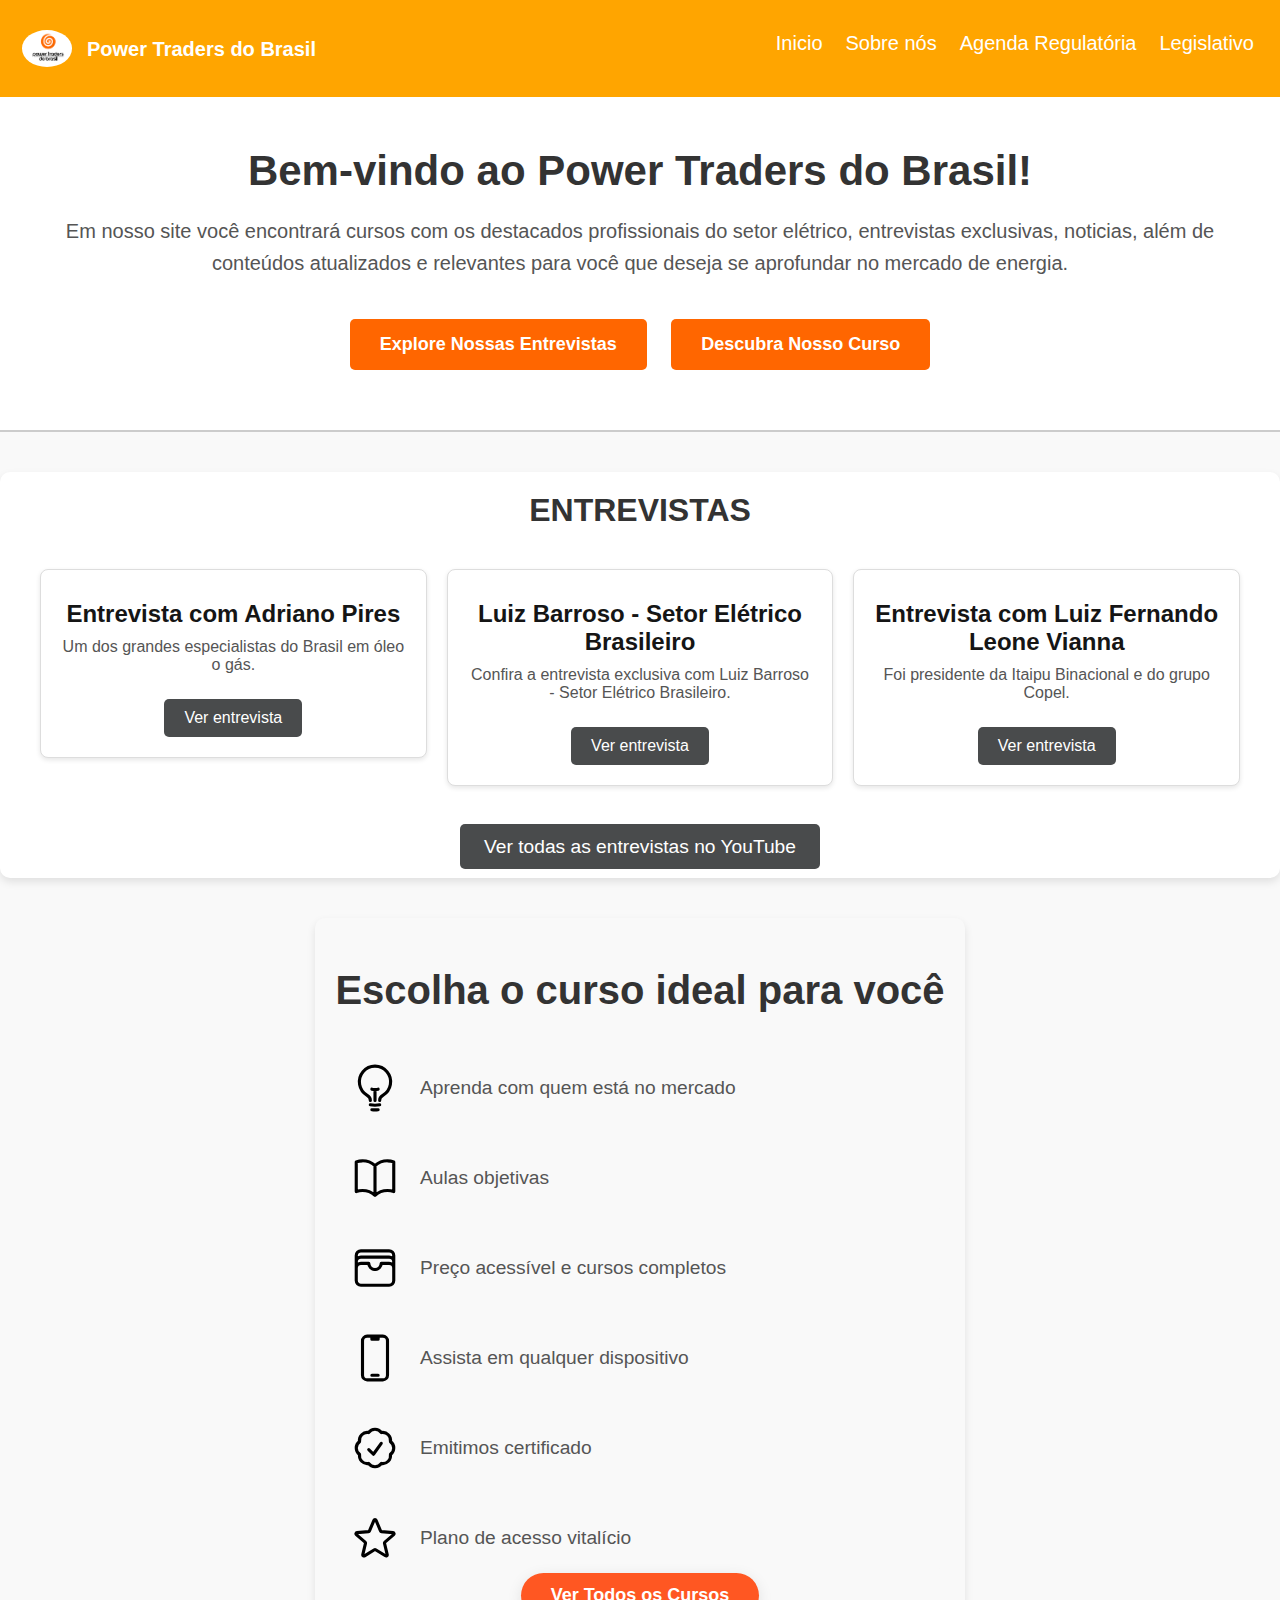
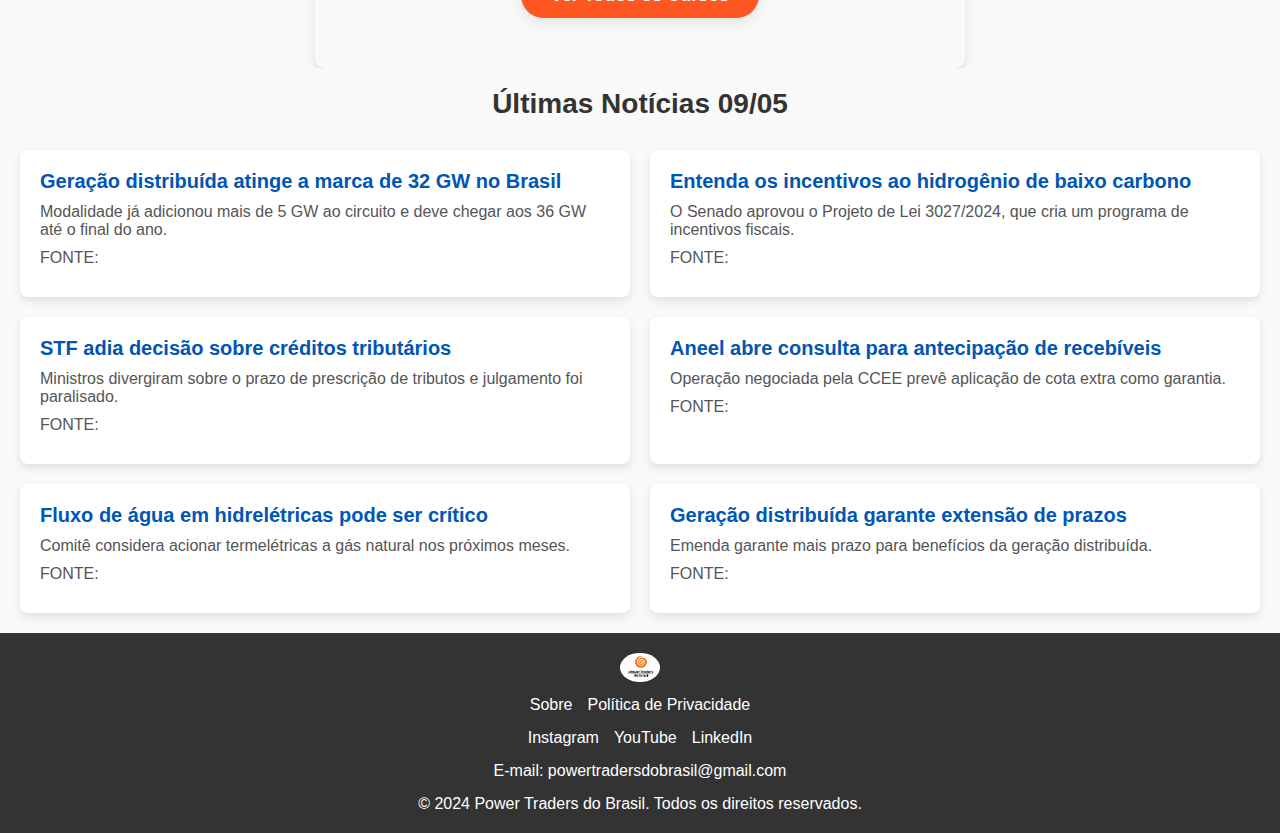
<file: index.html>
<!DOCTYPE html>
<html lang="pt-br">
<head>
    <meta charset="UTF-8">
    <meta name="viewport" content="width=device-width, initial-scale=1.0">
    <meta name="description" content="Power Traders do Brasil - Cursos e notícias sobre o mercado de energia">
    <title>Inicio</title>
    <link rel="stylesheet" href="../style.css">
    <link rel="stylesheet" href="../style-home.css">
    <link rel="stylesheet" href="https://cdn.jsdelivr.net/npm/bootstrap-icons@1.11.3/font/bootstrap-icons.min.css">
</head>
<body>
    
    <div id="header-placeholder"></div>
    <section class="intro-section">
        <div class="intro-content">
            <h1>Bem-vindo ao Power Traders do Brasil!</h1>
            <p>Em nosso site você encontrará cursos com os destacados profissionais do setor elétrico, entrevistas exclusivas, noticias, além de conteúdos atualizados e relevantes para você que deseja se aprofundar no mercado de energia.
            </p>
            <a href="#interviews" class="cta-button intro-button">Explore Nossas Entrevistas</a>
            <a href="#courses" class="cta-button intro-button">Descubra Nosso Curso</a>
        </div>
    </section>

    <section id="interviews" class="entrevistas-section" id="entrevistas">
        <h2>Entrevistas</h2>
        <div class="entrevistas-grid">
            <div class="container-entrevistas">
                <div class="entrevista">
                    <h3>Entrevista com Adriano Pires</h3>
                    <p>Um dos grandes especialistas do Brasil em óleo o gás.</p>
                    <a href="https://www.youtube.com/watch?v=CgwJ79312lQ" class="btn">Ver entrevista</a>
                </div>
            </div>
            <div class="container-entrevistas">
                <div class="entrevista">
                    <h3>Luiz Barroso - Setor Elétrico Brasileiro</h3>
                    <p>Confira a entrevista exclusiva com Luiz Barroso - Setor Elétrico Brasileiro.</p>
                    <a href="https://www.youtube.com/watch?v=deP9kzKInDs&t=6s" class="btn">Ver entrevista</a>
                </div>
            </div>
            <div class="container-entrevistas">
                <div class="entrevista">
                    <h3>Entrevista com Luiz Fernando Leone Vianna</h3>
                    <p>Foi presidente da Itaipu Binacional e do grupo Copel.</p>
                    <a href="https://www.youtube.com/watch?v=JCKY7aHXrZc" class="btn">Ver entrevista</a>
                </div>
            </div>
            
        </div>
        <div class="more-interviews">
            <a href="https://www.youtube.com/@powertradersdobrasil/videos" target="_blank" class="btn-view-more">Ver todas as entrevistas no YouTube</a>
        </div>
        
    </section>
    
    <div id="courses"  class="courses-section">
        <h2>Escolha o curso ideal para você</h2>
        <div class="courses-container">
          <div class="course-item">
            <svg xmlns="http://www.w3.org/2000/svg" fill="none" viewBox="0 0 24 24" stroke-width="1.5" stroke="currentColor" class="size-6">
                <path stroke-linecap="round" stroke-linejoin="round" d="M12 18v-5.25m0 0a6.01 6.01 0 0 0 1.5-.189m-1.5.189a6.01 6.01 0 0 1-1.5-.189m3.75 7.478a12.06 12.06 0 0 1-4.5 0m3.75 2.383a14.406 14.406 0 0 1-3 0M14.25 18v-.192c0-.983.658-1.823 1.508-2.316a7.5 7.5 0 1 0-7.517 0c.85.493 1.509 1.333 1.509 2.316V18" />
            </svg>
               
            <p>Aprenda com quem está no mercado</p>
          </div>
          <div class="course-item">
            <svg xmlns="http://www.w3.org/2000/svg" fill="none" viewBox="0 0 24 24" stroke-width="1.5" stroke="currentColor" class="size-6">
                <path stroke-linecap="round" stroke-linejoin="round" d="M12 6.042A8.967 8.967 0 0 0 6 3.75c-1.052 0-2.062.18-3 .512v14.25A8.987 8.987 0 0 1 6 18c2.305 0 4.408.867 6 2.292m0-14.25a8.966 8.966 0 0 1 6-2.292c1.052 0 2.062.18 3 .512v14.25A8.987 8.987 0 0 0 18 18a8.967 8.967 0 0 0-6 2.292m0-14.25v14.25" />
            </svg>
              
            <p>Aulas objetivas</p>
          </div>
          <div class="course-item">
            <svg xmlns="http://www.w3.org/2000/svg" fill="none" viewBox="0 0 24 24" stroke-width="1.5" stroke="currentColor" class="size-6">
                <path stroke-linecap="round" stroke-linejoin="round" d="M21 12a2.25 2.25 0 0 0-2.25-2.25H15a3 3 0 1 1-6 0H5.25A2.25 2.25 0 0 0 3 12m18 0v6a2.25 2.25 0 0 1-2.25 2.25H5.25A2.25 2.25 0 0 1 3 18v-6m18 0V9M3 12V9m18 0a2.25 2.25 0 0 0-2.25-2.25H5.25A2.25 2.25 0 0 0 3 9m18 0V6a2.25 2.25 0 0 0-2.25-2.25H5.25A2.25 2.25 0 0 0 3 6v3" />
            </svg>
              
            <p>Preço acessível e cursos completos</p>
          </div>
          <div class="course-item">
            <svg xmlns="http://www.w3.org/2000/svg" fill="none" viewBox="0 0 24 24" stroke-width="1.5" stroke="currentColor" class="size-6">
                <path stroke-linecap="round" stroke-linejoin="round" d="M10.5 1.5H8.25A2.25 2.25 0 0 0 6 3.75v16.5a2.25 2.25 0 0 0 2.25 2.25h7.5A2.25 2.25 0 0 0 18 20.25V3.75a2.25 2.25 0 0 0-2.25-2.25H13.5m-3 0V3h3V1.5m-3 0h3m-3 18.75h3" />
            </svg>
              
            <p>Assista em qualquer dispositivo</p>
          </div>
          <div class="course-item">
            <svg xmlns="http://www.w3.org/2000/svg" fill="none" viewBox="0 0 24 24" stroke-width="1.5" stroke="currentColor" class="size-6">
                <path stroke-linecap="round" stroke-linejoin="round" d="M9 12.75 11.25 15 15 9.75M21 12c0 1.268-.63 2.39-1.593 3.068a3.745 3.745 0 0 1-1.043 3.296 3.745 3.745 0 0 1-3.296 1.043A3.745 3.745 0 0 1 12 21c-1.268 0-2.39-.63-3.068-1.593a3.746 3.746 0 0 1-3.296-1.043 3.745 3.745 0 0 1-1.043-3.296A3.745 3.745 0 0 1 3 12c0-1.268.63-2.39 1.593-3.068a3.745 3.745 0 0 1 1.043-3.296 3.746 3.746 0 0 1 3.296-1.043A3.746 3.746 0 0 1 12 3c1.268 0 2.39.63 3.068 1.593a3.746 3.746 0 0 1 3.296 1.043 3.746 3.746 0 0 1 1.043 3.296A3.745 3.745 0 0 1 21 12Z" />
            </svg>
              
            <p>Emitimos certificado</p>
          </div>
          <div class="course-item">
            <svg xmlns="http://www.w3.org/2000/svg" fill="none" viewBox="0 0 24 24" stroke-width="1.5" stroke="currentColor" class="size-6">
                <path stroke-linecap="round" stroke-linejoin="round" d="M11.48 3.499a.562.562 0 0 1 1.04 0l2.125 5.111a.563.563 0 0 0 .475.345l5.518.442c.499.04.701.663.321.988l-4.204 3.602a.563.563 0 0 0-.182.557l1.285 5.385a.562.562 0 0 1-.84.61l-4.725-2.885a.562.562 0 0 0-.586 0L6.982 20.54a.562.562 0 0 1-.84-.61l1.285-5.386a.562.562 0 0 0-.182-.557l-4.204-3.602a.562.562 0 0 1 .321-.988l5.518-.442a.563.563 0 0 0 .475-.345L11.48 3.5Z" />
            </svg>
              
            <p>Plano de acesso vitalício</p>
          </div>
        </div>
        <div class="courses-button-container">
            <a href="./curso.html" class="courses-button">Ver Todos os Cursos</a>
        </div>
      </div>
      
    
    
    <section class="container-noticias">
        <div class="news-section">
            <h2>Últimas Notícias 09/05</h2>
            <div class="news-grid">
                <div class="news-item">
                    <h3><a href="https://eixos.com.br/newsletters/comece-seu-dia/geracao-distribuida-consegue-extensao-de-prazos-para-descontos/">Geração distribuída atinge a marca de 32 GW no Brasil</a></h3>
                    <p>Modalidade já adicionou mais de 5 GW ao circuito e deve chegar aos 36 GW até o final do ano.</p>
                    <p>FONTE: </p>
                </div>
                <div class="news-item">
                    <h3><a href="https://eixos.com.br/hidrogenio/entenda-os-incentivos-ao-hidrogenio-de-baixo-carbono-aprovados-pelo-senado/">Entenda os incentivos ao hidrogênio de baixo carbono</a></h3>
                    <p>O Senado aprovou o Projeto de Lei 3027/2024, que cria um programa de incentivos fiscais.</p>
                    <p>FONTE: </p>
                </div>
                <div class="news-item">
                    <h3><a href="https://eixos.com.br/energia-eletrica/stf-adia-decisao-sobre-creditos-tributarios-de-consumidores-de-energia-eletrica/">STF adia decisão sobre créditos tributários</a></h3>
                    <p>Ministros divergiram sobre o prazo de prescrição de tributos e julgamento foi paralisado.</p>
                    <p>FONTE: </p>
                </div>
                <div class="news-item">
                    <h3><a href="https://www.canalenergia.com.br/noticias/53288797/aneel-abre-consulta-para-regulamentar-antecipacao-de-recebiveis-da-eletrobras">Aneel abre consulta para antecipação de recebíveis</a></h3>
                    <p>Operação negociada pela CCEE prevê aplicação de cota extra como garantia.</p>
                    <p>FONTE: </p>
                </div>
                <div class="news-item">
                    <h3><a href="https://www.poder360.com.br/poder-energia/fluxo-de-agua-em-hidreletricas-pode-ter-2o-pior-setembro-em-94-anos/">Fluxo de água em hidrelétricas pode ser crítico</a></h3>
                    <p>Comitê considera acionar termelétricas a gás natural nos próximos meses.</p>
                    <p>FONTE: </p>
                </div>
                <div class="news-item">
                    <h3><a href="https://www.poder360.com.br/poder-energia/fluxo-de-agua-em-hidreletricas-pode-ter-2o-pior-setembro-em-94-anos/">Geração distribuída garante extensão de prazos</a></h3>
                    <p>Emenda garante mais prazo para benefícios da geração distribuída.</p>
                    <p >FONTE: </p>
                </div>
            </div>
        </div>
        
        
    </section>
    <div id="footer-placeholder"></div>
    <script src="../script.js"></script>
</body>
</html>
</file>
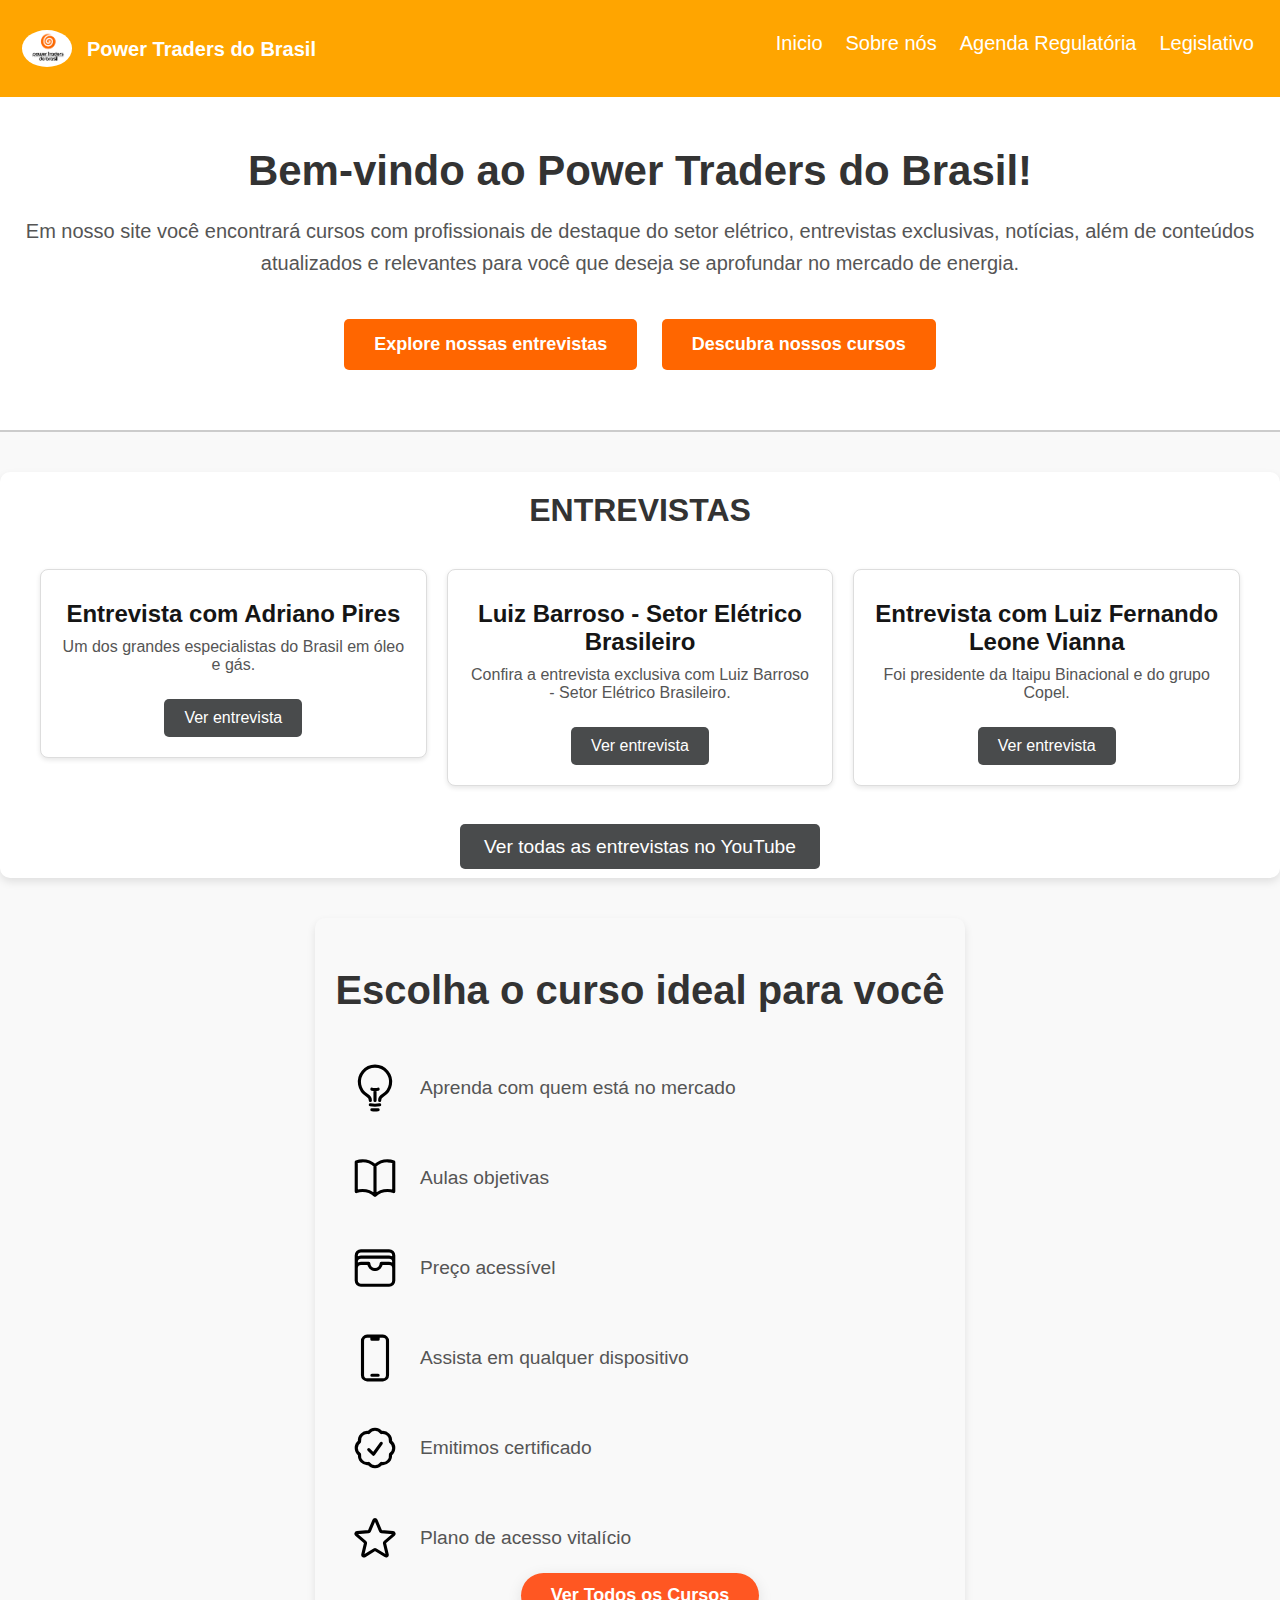
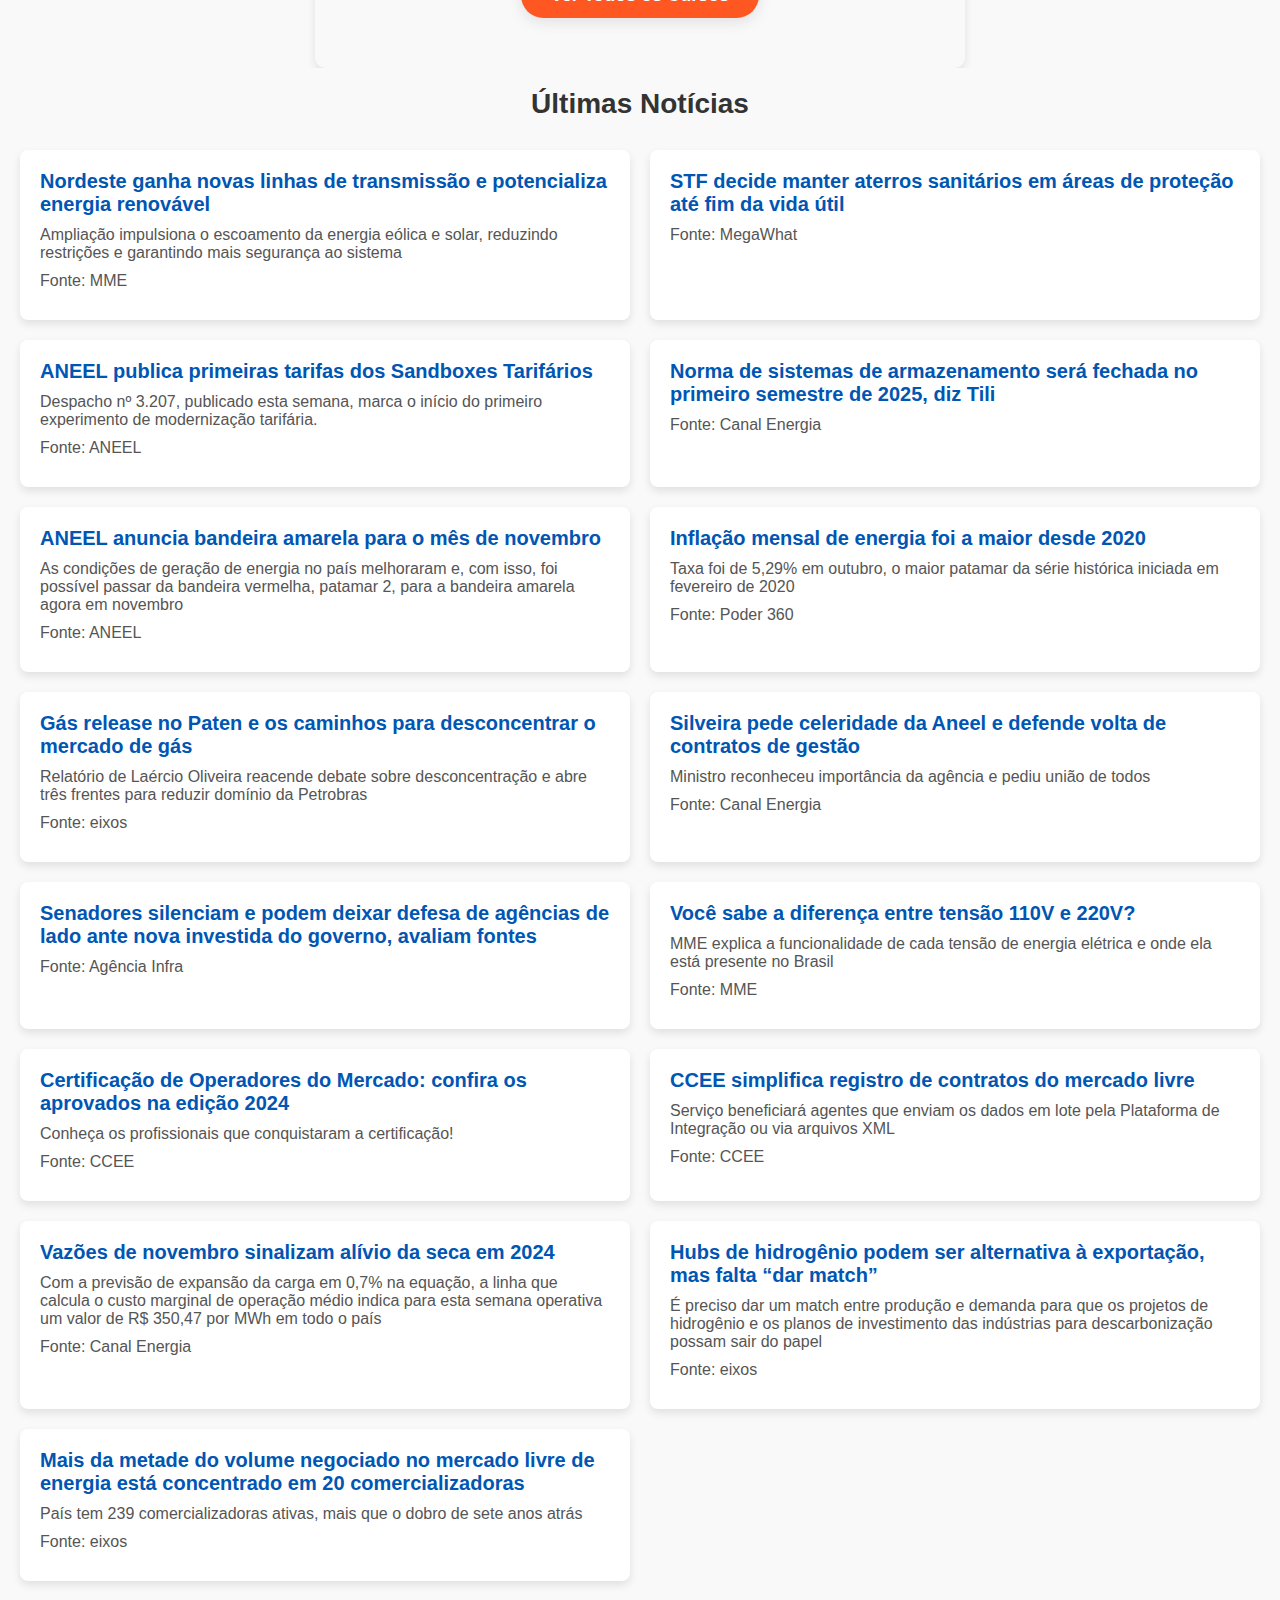
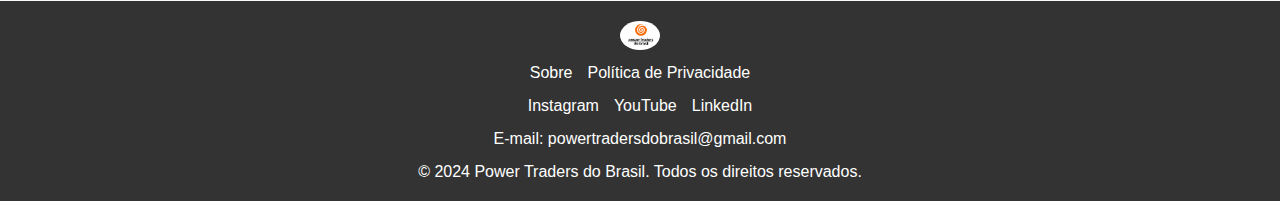
<file: pages/index.html>
<!DOCTYPE html>
<html lang="pt-br">
<head>
    <meta charset="UTF-8">
    <meta name="viewport" content="width=device-width, initial-scale=1.0">
    <meta name="description" content="Power Traders do Brasil - Cursos e notícias sobre o mercado de energia">
    <meta name="keywords" content="notícias, trading, entrevistas, cursos, Brasil">
    <meta name="author" content="André Mansur Rocco">
    <title>Pagina Inicial</title>
    <link rel="stylesheet" href="../style.css">
    <link rel="stylesheet" href="../style-home.css">
    <link rel="stylesheet" href="https://cdn.jsdelivr.net/npm/bootstrap-icons@1.11.3/font/bootstrap-icons.min.css">
</head>
<body>
    
    <div id="header-placeholder"></div>
    <section class="intro-section">
        <div class="intro-content">
            <h1>Bem-vindo ao Power Traders do Brasil!</h1>
            <p>Em nosso site você encontrará cursos com profissionais de destaque do setor elétrico, entrevistas exclusivas, notícias, além de conteúdos atualizados e relevantes para você que deseja se aprofundar no mercado de energia.
            </p>
            <a href="#interviews" class="cta-button intro-button">Explore nossas entrevistas</a>
            <a href="#courses" class="cta-button intro-button">Descubra nossos cursos</a>
        </div>
    </section>

    <section id="interviews" class="entrevistas-section" id="entrevistas">
        <h2>Entrevistas</h2>
        <div class="entrevistas-grid">
            <div class="container-entrevistas">
                <div class="entrevista">
                    <h3>Entrevista com Adriano Pires</h3>
                    <p>Um dos grandes especialistas do Brasil em óleo e gás.</p>
                    <a href="https://www.youtube.com/watch?v=CgwJ79312lQ" class="btn">Ver entrevista</a>
                </div>
            </div>
            <div class="container-entrevistas">
                <div class="entrevista">
                    <h3>Luiz Barroso - Setor Elétrico Brasileiro</h3>
                    <p>Confira a entrevista exclusiva com Luiz Barroso - Setor Elétrico Brasileiro.</p>
                    <a href="https://www.youtube.com/watch?v=deP9kzKInDs&t=6s" class="btn">Ver entrevista</a>
                </div>
            </div>
            <div class="container-entrevistas">
                <div class="entrevista">
                    <h3>Entrevista com Luiz Fernando Leone Vianna</h3>
                    <p>Foi presidente da Itaipu Binacional e do grupo Copel.</p>
                    <a href="https://www.youtube.com/watch?v=JCKY7aHXrZc" class="btn">Ver entrevista</a>
                </div>
            </div>
            
        </div>
        <div class="more-interviews">
            <a href="https://www.youtube.com/@powertradersdobrasil/videos" target="_blank" class="btn-view-more">Ver todas as entrevistas no YouTube</a>
        </div>
        
    </section>
    
    <div id="courses"  class="courses-section">
        <h2>Escolha o curso ideal para você</h2>
        <div class="courses-container">
          <div class="course-item">
            <svg xmlns="http://www.w3.org/2000/svg" fill="none" viewBox="0 0 24 24" stroke-width="1.5" stroke="currentColor" class="size-6">
                <path stroke-linecap="round" stroke-linejoin="round" d="M12 18v-5.25m0 0a6.01 6.01 0 0 0 1.5-.189m-1.5.189a6.01 6.01 0 0 1-1.5-.189m3.75 7.478a12.06 12.06 0 0 1-4.5 0m3.75 2.383a14.406 14.406 0 0 1-3 0M14.25 18v-.192c0-.983.658-1.823 1.508-2.316a7.5 7.5 0 1 0-7.517 0c.85.493 1.509 1.333 1.509 2.316V18" />
            </svg>
               
            <p>Aprenda com quem está no mercado</p>
          </div>
          <div class="course-item">
            <svg xmlns="http://www.w3.org/2000/svg" fill="none" viewBox="0 0 24 24" stroke-width="1.5" stroke="currentColor" class="size-6">
                <path stroke-linecap="round" stroke-linejoin="round" d="M12 6.042A8.967 8.967 0 0 0 6 3.75c-1.052 0-2.062.18-3 .512v14.25A8.987 8.987 0 0 1 6 18c2.305 0 4.408.867 6 2.292m0-14.25a8.966 8.966 0 0 1 6-2.292c1.052 0 2.062.18 3 .512v14.25A8.987 8.987 0 0 0 18 18a8.967 8.967 0 0 0-6 2.292m0-14.25v14.25" />
            </svg>
              
            <p>Aulas objetivas</p>
          </div>
          <div class="course-item">
            <svg xmlns="http://www.w3.org/2000/svg" fill="none" viewBox="0 0 24 24" stroke-width="1.5" stroke="currentColor" class="size-6">
                <path stroke-linecap="round" stroke-linejoin="round" d="M21 12a2.25 2.25 0 0 0-2.25-2.25H15a3 3 0 1 1-6 0H5.25A2.25 2.25 0 0 0 3 12m18 0v6a2.25 2.25 0 0 1-2.25 2.25H5.25A2.25 2.25 0 0 1 3 18v-6m18 0V9M3 12V9m18 0a2.25 2.25 0 0 0-2.25-2.25H5.25A2.25 2.25 0 0 0 3 9m18 0V6a2.25 2.25 0 0 0-2.25-2.25H5.25A2.25 2.25 0 0 0 3 6v3" />
            </svg>
              
            <p>Preço acessível</p>
          </div>
          <div class="course-item">
            <svg xmlns="http://www.w3.org/2000/svg" fill="none" viewBox="0 0 24 24" stroke-width="1.5" stroke="currentColor" class="size-6">
                <path stroke-linecap="round" stroke-linejoin="round" d="M10.5 1.5H8.25A2.25 2.25 0 0 0 6 3.75v16.5a2.25 2.25 0 0 0 2.25 2.25h7.5A2.25 2.25 0 0 0 18 20.25V3.75a2.25 2.25 0 0 0-2.25-2.25H13.5m-3 0V3h3V1.5m-3 0h3m-3 18.75h3" />
            </svg>
              
            <p>Assista em qualquer dispositivo</p>
          </div>
          <div class="course-item">
            <svg xmlns="http://www.w3.org/2000/svg" fill="none" viewBox="0 0 24 24" stroke-width="1.5" stroke="currentColor" class="size-6">
                <path stroke-linecap="round" stroke-linejoin="round" d="M9 12.75 11.25 15 15 9.75M21 12c0 1.268-.63 2.39-1.593 3.068a3.745 3.745 0 0 1-1.043 3.296 3.745 3.745 0 0 1-3.296 1.043A3.745 3.745 0 0 1 12 21c-1.268 0-2.39-.63-3.068-1.593a3.746 3.746 0 0 1-3.296-1.043 3.745 3.745 0 0 1-1.043-3.296A3.745 3.745 0 0 1 3 12c0-1.268.63-2.39 1.593-3.068a3.745 3.745 0 0 1 1.043-3.296 3.746 3.746 0 0 1 3.296-1.043A3.746 3.746 0 0 1 12 3c1.268 0 2.39.63 3.068 1.593a3.746 3.746 0 0 1 3.296 1.043 3.746 3.746 0 0 1 1.043 3.296A3.745 3.745 0 0 1 21 12Z" />
            </svg>
              
            <p>Emitimos certificado</p>
          </div>
          <div class="course-item">
            <svg xmlns="http://www.w3.org/2000/svg" fill="none" viewBox="0 0 24 24" stroke-width="1.5" stroke="currentColor" class="size-6">
                <path stroke-linecap="round" stroke-linejoin="round" d="M11.48 3.499a.562.562 0 0 1 1.04 0l2.125 5.111a.563.563 0 0 0 .475.345l5.518.442c.499.04.701.663.321.988l-4.204 3.602a.563.563 0 0 0-.182.557l1.285 5.385a.562.562 0 0 1-.84.61l-4.725-2.885a.562.562 0 0 0-.586 0L6.982 20.54a.562.562 0 0 1-.84-.61l1.285-5.386a.562.562 0 0 0-.182-.557l-4.204-3.602a.562.562 0 0 1 .321-.988l5.518-.442a.563.563 0 0 0 .475-.345L11.48 3.5Z" />
            </svg>
              
            <p>Plano de acesso vitalício</p>
          </div>
        </div>
        <div class="courses-button-container">
            <a href="../pages/curso.html" class="courses-button">Ver Todos os Cursos</a>
        </div>
      </div>
      
    
    
    <section class="container-noticias">
        <div class="news-section">
            <h2>Últimas Notícias </h2>
            <div class="news-grid">
                <div class="news-item">
                    <h3><a href="https://www.gov.br/mme/pt-br/assuntos/noticias/nordeste-ganha-novas-linhas-de-transmissao-e-potencializa-energia-renovavel">Nordeste ganha novas linhas de transmissão e potencializa energia renovável</a></h3>
                    <p>Ampliação impulsiona o escoamento da energia eólica e solar, reduzindo restrições e garantindo mais segurança ao sistema </p>
                    <p>Fonte: MME </p>
                </div>
                <div class="news-item">
                    <h3><a href="https://megawhat.energy/regulacao/stf-decide-manter-aterros-sanitarios-em-areas-de-protecao-ate-fim-da-vida-util/">STF decide manter aterros sanitários em áreas de proteção até fim da vida útil  </a></h3>
                    <p> </p>
                    <p>Fonte: MegaWhat </p>
                </div>
                <div class="news-item">
                    <h3><a href="https://www.gov.br/aneel/pt-br/assuntos/noticias/2024/aneel-publica-primeiras-tarifas-dos-sandboxes-tarifarios">ANEEL publica primeiras tarifas dos Sandboxes Tarifários </a></h3>
                    <p>Despacho nº 3.207, publicado esta semana, marca o início do primeiro experimento de modernização tarifária. </p>
                    <p>Fonte: ANEEL </p>
                </div>
                <div class="news-item">
                    <h3><a href="https://megawhat.energy/economia-e-politica/empresas/custo-com-geracao-termica-cresce-75-em-setembro-diz-ons/"> Norma de sistemas de armazenamento será fechada no primeiro semestre de 2025, diz Tili  </a></h3>
                    <p> </p>
                    <p>Fonte: Canal Energia  </p>
                </div>
                <div class="news-item">
                    <h3><a href="https://www.gov.br/aneel/pt-br/assuntos/noticias/2024/aneel-anuncia-bandeira-amarela-para-o-mes-de-novembro">ANEEL anuncia bandeira amarela para o mês de novembro  </a></h3>
                    <p>As condições de geração de energia no país melhoraram e, com isso, foi possível passar da bandeira vermelha, patamar 2, para a bandeira amarela agora em novembro </p>
                    <p>Fonte: ANEEL </p>
                </div>
                <div class="news-item">
                    <h3><a href="https://www.poder360.com.br/poder-energia/inflacao-mensal-de-energia-foi-a-maior-desde-2020/">Inflação mensal de energia foi a maior desde 2020 </a></h3>
                    <p> Taxa foi de 5,29% em outubro, o maior patamar da série histórica iniciada em fevereiro de 2020 </p>
                    <p >Fonte: Poder 360  </p>
                </div>
                <div class="news-item">
                    <h3><a href="https://eixos.com.br/newsletters/newsletter-gas-week/gas-release-no-paten-e-os-caminhos-para-desconcentrar-o-mercado-de-gas/">Gás release no Paten e os caminhos para desconcentrar o mercado de gás   </a></h3>
                    <p>Relatório de Laércio Oliveira reacende debate sobre desconcentração e abre três frentes para reduzir domínio da Petrobras </p>
                    <p >Fonte: eixos  </p>
                </div>
                <div class="news-item">
                    <h3><a href="https://www.canalenergia.com.br/noticias/53294008/silveira-pede-celeridade-da-aneel-e-defende-volta-de-contratos-de-gestao"> Silveira pede celeridade da Aneel e defende volta de contratos de gestão </a></h3>
                    <p>Ministro reconheceu importância da agência e pediu união de todos </p>
                    <p >Fonte: Canal Energia </p>
                </div>

                <div class="news-item">
                    <h3><a href="https://agenciainfra.com/blog/senadores-silenciam-e-podem-deixar-defesa-de-agencias-de-lado-ante-nova-investida-do-governo-avaliam-fontes/">Senadores silenciam e podem deixar defesa de agências de lado ante nova investida do governo, avaliam fontes </a></h3>
                    <p> </p>
                    <p >Fonte: Agência Infra  </p>
                </div>
                <div class="news-item">
                    <h3><a href="https://www.gov.br/mme/pt-br/assuntos/noticias/voce-sabe-a-diferenca-entre-tensao-110v-e-220v">Você sabe a diferença entre tensão 110V e 220V?  </a></h3>
                    <p>MME explica a funcionalidade de cada tensão de energia elétrica e onde ela está presente no Brasil </p>
                    <p >Fonte: MME </p>
                </div>
                <div class="news-item">
                    <h3><a href="Congresso avança em acordo para destravar marco do mercado de carbono "> Certificação de Operadores do Mercado: confira os aprovados na edição 2024 </a></h3>
                    <p>Conheça os profissionais que conquistaram a certificação!  </p>
                    <p >Fonte: CCEE  </p>
                </div>
                <div class="news-item">
                    <h3><a href="https://www.ccee.org.br/web/guest/-/ccee-simplifica-registro-de-contratos-do-mercado-livre"> CCEE simplifica registro de contratos do mercado livre </a></h3>
                    <p>Serviço beneficiará agentes que enviam os dados em lote pela Plataforma de Integração ou via arquivos XML  </p>
                    <p >Fonte: CCEE </p>
                </div>
                <div class="news-item">
                    <h3><a href="https://www.canalenergia.com.br/noticias/53294032/vazoes-de-novembro-sinalizam-alivio-da-seca-em-2024">Vazões de novembro sinalizam alívio da seca em 2024 </a></h3>
                    <p>Com a previsão de expansão da carga em 0,7% na equação, a linha que calcula o custo marginal de operação médio indica para esta semana operativa um valor de R$ 350,47 por MWh em todo o país </p>
                    <p >Fonte: Canal Energia </p>
                </div>
                <div class="news-item">
                    <h3><a href="https://eixos.com.br/hidrogenio/hubs-de-hidrogenio-podem-ser-alternativa-a-exportacao-mas-falta-dar-match/">Hubs de hidrogênio podem ser alternativa à exportação, mas falta “dar match” </a></h3>
                    <p>É preciso dar um match entre produção e demanda para que os projetos de hidrogênio e os planos de investimento das indústrias para descarbonização possam sair do papel </p>
                    <p >Fonte: eixos </p>
                </div>
                <div class="news-item">
                    <h3><a href="https://eixos.com.br/energia-eletrica/mais-da-metade-do-volume-negociado-no-mercado-livre-de-energia-esta-concentrado-em-20-comercializadoras/">Mais da metade do volume negociado no mercado livre de energia está concentrado em 20 comercializadoras </a></h3>
                    <p>País tem 239 comercializadoras ativas, mais que o dobro de sete anos atrás  </p>
                    <p >Fonte: eixos </p>
                </div>
                <!--<div class="news-item">
                    <h3><a href="https://www.canalenergia.com.br/noticias/53293572/com-novas-linhas-aumenta-limite-de-intercambio-entre-subsistemas-no-sin">Com novas linhas, aumenta limite de intercâmbio entre subsistemas no SIN </a></h3>
                    <p>Nova capacidade é 12% maior entre NE e SE. Conexão entre Norte e Nordeste também foi ampliada, segundo ONS </p>
                    <p >Fonte: Canal Energia </p>
                </div>
                <div class="news-item">
                    <h3><a href="https://www.canalenergia.com.br/noticias/53293522/mme-avalia-classificar-baterias-como-ativos-de-transmissao">MME avalia classificar baterias como ativos de transmissão </a></h3>
                    <p>Barral diz que governo está sensível ao momento de crise e de baixa demanda que o setor eólico tem passado  </p>
                    <p >Fonte: Canal Energia </p>
                </div>-->
            </div>
        </div>
        
        
    </section>
    <div id="footer-placeholder"></div>
    <script src="../script.js"></script>
</body>
</html>
</file>
<file: style-home.css>
.intro-section {
  padding: 50px 20px;
  background-color: #ffffff;
  text-align: center;
  border-bottom: 2px solid #ccc;
}

.intro-content h1 {
  font-size: 42px;
  color: #333;
  margin-bottom: 20px;
}

.intro-content p {
  font-size: 20px;
  color: #555;
  margin-bottom: 30px;
  line-height: 1.6;
}

.intro-button {
  display: inline-block;
  padding: 15px 30px;
  margin: 10px;
  background-color: #ff6600;
  color: white;
  font-size: 18px;
  font-weight: bold;
  text-decoration: none;
  border-radius: 5px;
  transition: background-color 0.3s ease, transform 0.3s ease;
}

.intro-button:hover {
  background-color: #0077b3;
  transform: scale(1.05);
}




.entrevistas-section {
  text-align: center;
  margin: 40px auto;
  padding: 20px;
  max-width: 1600px; /* Limita a largura máxima da seção */
  background-color: #ffffff; /* Cor de fundo leve */
  border-radius: 10px; /* Bordas arredondadas */
  box-shadow: 0 4px 8px rgba(0, 0, 0, 0.1); /* Sombra leve */
}


.entrevistas-section h2 {
  font-size: 2em;
  margin-bottom: 20px;
  color: #333;
  text-transform: uppercase;
}

.entrevistas-grid {
  display: flex;
  flex-wrap: wrap;
  justify-content: space-between; /* Espaço entre entrevistas */
  gap: 20px;
  padding: 20px;
}

.container-entrevistas {
  flex: 1 1 calc(33.333% - 20px); /* Três colunas no desktop */
  box-sizing: border-box;
  max-width: 100%; /* Garante que os itens não excedam a largura */
}

.entrevista {
  background-color: #fff;
  padding: 20px;
  border: 1px solid #ddd;
  border-radius: 8px;
  box-shadow: 0 2px 5px rgba(0, 0, 0, 0.1); /* Sombra para os cartões */
  transition: transform 0.3s;
}

.entrevista:hover {
  transform: translateY(-10px); /* Efeito hover */
}

.entrevista h3 {
  font-size: 1.5em;
  color: #151515;
  margin: 10px 0;
}

.entrevista p {
  color: #555;
  margin-bottom: 15px;
}

.btn {
  display: inline-block;
  margin-top: 10px;
  padding: 10px 20px;
  font-size: 16px;
  color: #fff;
  background-color: #494b4c;
  text-decoration: none;
  border-radius: 5px;
  transition: background-color 0.3s;
}

.btn:hover {
  background-color: #f5a36c;
}
.more-interviews {
  margin-top: 30px;
  text-align: center;
}

.btn-view-more {
  background-color: #494b4c;
  color: white;
  padding: 12px 24px;
  text-decoration: none;
  border-radius: 5px;
  font-size: 1.2em;
  transition: background-color 0.3s ease;
}

.btn-view-more:hover {
  background-color: #f5a36c;
}

.courses-section {
  background-color: #f9f9f9;
  max-width: 1600px;
  margin: 0 auto;
  padding: 50px 20px;
  text-align: center;
  border-radius: 10px; /* Bordas arredondadas */
  box-shadow: 0 4px 8px rgba(0, 0, 0, 0.1);
}

.courses-section h2 {
  font-size: 2.5rem;
  margin-bottom: 40px;
  color: #333;
}

.courses-container {
  display: flex;
  flex-direction: column;
  align-items: center;
  gap: 20px;
}

/* Estilos para o tamanho dos ícones */
.size-6 {
  width: 50px; /* Ajusta o tamanho do ícone */
  height: 50px; /* Ajusta o tamanho do ícone */
  margin-right: 20px; /* Espaço entre o ícone e o texto */
}

.course-item {
  display: flex; /* Para alinhar o ícone e o texto lado a lado */
  align-items: center; /* Alinhar verticalmente */
  width: 100%; /* Faz com que o item ocupe toda a largura disponível */
  max-width: 600px; /* Limite da largura do item */
  background-color: #f9f9f9;
  padding: 10px;
  border-radius: 8px;
  transition: transform 0.3s ease;
}

.course-item p {
  font-size: 1.2rem; /* Ajuste o tamanho da fonte */
  color: #555;
  text-align: left; /* Alinhar o texto à esquerda */
  margin: 0; /* Remove margens padrão */
}


.courses-button {
  display: inline-block;
  padding: 12px 30px;
  background-color: #FF5722; /* Cor de fundo laranja vibrante */
  color: white;
  text-decoration: none;
  border-radius: 25px; /* Bordas arredondadas */
  font-size: 18px;
  font-weight: bold;
  transition: background-color 0.3s ease, transform 0.3s ease;
  box-shadow: 0px 4px 15px rgba(0, 0, 0, 0.1); /* Sombra leve para destaque */
}


.news-section {
  padding: 20px;
  background-color: #f9f9f9;
  max-width: 1600px;
  margin: 0 auto;
  text-align: center;
}

.news-section h2 {
  font-size: 28px;
  margin-bottom: 30px;
  color: #333;
}

.news-grid {
  display: grid;
  grid-template-columns: repeat(2, 1fr); /* 2 colunas */
  gap: 20px;
}

.news-item {
  background-color: #fff;
  padding: 20px;
  border-radius: 8px;
  box-shadow: 0 4px 8px rgba(0, 0, 0, 0.1);
  text-align: left;
}

.news-item h3 a {
  text-decoration: none;
  color: #0056b3;
  font-size: 20px;
}

.news-item p {
  font-size: 16px;
  color: #555;
  margin: 10px 0;
}

.news-item .read-more {
  text-decoration: none;
  color: #ff6600;
  font-weight: bold;
}

.news-item .read-more:hover {
  text-decoration: underline;
}


/* Responsividade */
@media (max-width: 768px) {
  .container-entrevistas {
    flex: 1 1 calc(50% - 20px); /* Duas colunas no tablet */
  }
}

@media (max-width: 480px) {
  .container-entrevistas {
    flex: 1 1 100%; /* Uma coluna no mobile */
  }
}

@media (max-width: 768px) {
  .news-grid {
      grid-template-columns: 1fr; /* 1 coluna no mobile */
  }
}
@media screen and (max-width: 768px) {
  .entrevistas-grid {
    grid-template-columns: 1fr;
  }

  .container-entrevistas {
    margin-bottom: 20px;
  }
}

/* Media query para telas menores que 600px */
@media screen and (max-width: 600px) {
  .entrevistas-section {
    padding: 15px;
  }

  .btn, .btn-view-more {
    display: block;
    width: 100%;
    text-align: center;
    box-sizing: border-box;
  }

  .more-interviews {
    margin-top: 20px;
  }
}

/* Media query específica para telas menores que 396px */
@media screen and (max-width: 396px) {
  .entrevistas-section {
    padding: 10px;
  }

  .entrevista h3 {
    font-size: 18px;
  }

  .entrevista p {
    font-size: 14px;
  }

  .btn, .btn-view-more {
    font-size: 14px;
    padding: 8px 16px;
    white-space: normal;
  }
}
</file>
<file: style.css>
/* Reset básico */
* {
    margin: 0;
    padding: 0;
    box-sizing: border-box;
}

/* Estilo do corpo */
body {
    font-family: Arial, sans-serif;
    height: 100vh;
    display: flex;
    flex-direction: column;
    background-color: #f9f9f9;

}
footer {
    background-color: #333; /* Cor de fundo do footer */
    color: #fff; /* Cor do texto no footer */
    padding: 20px; /* Espaçamento interno */
    width: 100%;
    text-align: center;
    display: flex;
    flex-direction: column;
    justify-content: center;
    align-items: center;
    flex-shrink: 0; /* Mantém o footer no final da página */
    margin: 0;
    box-sizing: border-box;


}
.footer-logo img {
    margin-bottom: 10px;
    max-width: 40px;
    margin-bottom: 10px;
}




.footer-links,
.footer-social,
.footer-contact {
    display: flex;
    justify-content: center;
    gap: 15px;
    margin-bottom: 15px;
}
.footer-links a,
.footer-social a {
    color: #fff;
    text-decoration: none;
}

.footer-contact p {
    margin: 0;
}



/* Estilo do cabeçalho */
.cabecalho {
    background-color: #FFA500; 
    padding: 10px;
}

.cabecalho-div {
    display: flex;
    flex-direction: column;
    align-items: center;
    justify-content: center;
    width: 100%;
    
}
/* estilização da logo*/
.img-logo {
    max-height: 50px;
    max-width: 50px;
    border-radius: 50%;}/* Ajuste o tamanho da logo conforme necessário */



.logo-titulo {
    display: flex;
    align-items: center;
    gap: 10px;

}

/* estilização do botão do menu*/
.menu-btn {
    background-color: transparent;
    border: none;
    font-size: 24px;
    color: #fff;
    cursor: pointer;
    display: block;
    
}
i {
    color: #333;
    cursor: pointer;
    font-size: 20px;
    right: 10px;
}

.logo-titulo{
    display: flex;
    align-items: center;
    gap: 10px;
}

.cabecalho h3 {
    color: #fff;
    font-size: 20px;
    margin-left: 10px;
}   
    


/* Estilos para o menu lateral */
.main-nav {
    position: fixed;
    top: 0;
    left: -300px; 
    width: 300px;
    height: 100%;
    background-color: #ffffff;
    transition: left 0.3s ease;
    padding: 40px 0 40px 1%;
    z-index: 1000;
}


.ul{
    height: 100%;
    list-style-type: none;
}
.ul li.item-menu:hover{
    background-color: #FFA500 ;
}

.ul li.item-menu a {
    text-decoration: none;
    font-size: 20px;
    padding: 20px 4px;
    display: flex;
    margin-bottom:20px ;
}

.ul li.item-menu a .txt-link{
    margin-left: 20px;
}


.main-nav.open {
    left: 0;
}


a {
    color: #000000;
    text-decoration: none;
    font-size: 16px;
}
a:hover {
    color: grey;
}

/* agenda regulatoria*/
main {
    flex-grow: 1; /* Faz com que o main ocupe todo o espaço disponível */
    display: flex;
}

.agenda-container {
    width: 100vw; /* Ocupa toda a largura da janela de visualização */
    height: 100vh; /* Ocupa toda a altura da janela de visualização */
    margin: 0;
    padding: 0;
}

.agenda-container iframe {
    width: 100%;
    height: 100%;
    border: none; /* Remove borda do iframe */
}
.legislativo {
    padding: 20px;
    max-width: 1200px;
    margin: 0 auto;
  }
  
  .legislativo h2, .legislativo h3 {
    font-size: 24px;
    color: #2C3E50; /* Adapte ao esquema de cores do site */
    /*border-bottom: 2px solid #E67E22;*/
    margin-bottom: 10px;
  }
  
  .legislativo p {
    font-size: 16px;
    line-height: 1.6;
    color: #34495E;
  }
  #p-legis{
    margin-top: 1%;
    margin-bottom: 1%;
  }
  
  .legislativo ul {
    list-style-type: disc;
    margin-left: 20px;
    margin-bottom: 20px;
  }
  
  .legislativo li {
    font-size: 16px;
    margin-bottom: 5px;
  }
  
  .legislativo a {
    color: #3498DB;
    text-decoration: none;
  }
  
  .legislativo a:hover {
    text-decoration: underline;
  }

  .titulo-com-linha {
    border-top: 2px solid #E67E22;
    padding-top: 10px;
}

/* Pagina curso*/
.courses-page {
    max-width: 1800px;
    margin: 0 auto;
    padding: 40px 20px;
    text-align: center;
  }
  
  .page-title {
    font-size: 36px;
    font-weight: bold;
    margin-bottom: 30px;
    color: #333;
  }
  
  /* Grade de cursos */
  .courses-list {
    display: grid;
    grid-template-columns: repeat(3, 1fr); /* Três colunas */
    gap: 20px; /* Menor espaçamento entre os cursos */
    justify-content: center;
  }
  
  /* Cartões dos cursos */
  .course-card {
    background-color: #f9f9f9;
    border-radius: 8px;
    box-shadow: 0px 4px 8px rgba(0, 0, 0, 0.1);
    padding: 15px;
    text-align: center;
    transition: transform 0.3s ease, box-shadow 0.3s ease;
    width: 280px; /* Tamanho menor da div */
  }
  
  .course-card:hover {
    transform: translateY(-3px);
    box-shadow: 0px 6px 12px rgba(0, 0, 0, 0.15);
  }
  
  /* Imagem do curso */
  .course-image {
    width: 150px;
    height: auto;
    border-radius: 8px;
    margin-bottom: 10px;
  }
  
  /* Título do curso */
  .course-title {
    font-size: 20px;
    font-weight: bold;
    margin-bottom: 10px;
    color: #555;
  }
  
  /* Descrição do curso */
  .course-description {
    font-size: 14px;
    color: #777;
    margin-bottom: 15px;
  }
  
  /* Botão de inscrição */
  .enroll-button {
    display: inline-block;
    padding: 8px 20px;
    background-color: #FF5722;;
    color: white;
    text-decoration: none;
    border-radius: 5px;
    font-size: 14px;
    transition: background-color 0.3s ease, transform 0.3s ease;
  }
  
  .enroll-button:hover {
    background-color: #0077b3;
    transform: translateY(-3px);
  }

  /* Pagina privacidade*/
/* Define o espaçamento para o container principal */
.privacy-policy .container {
    max-width: 900px;
    margin: 0 auto;
    padding: 20px;
    line-height: 1.6;
}

/* Define o espaçamento para os parágrafos */
.privacy-policy p {
    margin-bottom: 20px; /* Espaço entre parágrafos */
    line-height: 1.6; /* Aumenta o espaçamento entre as linhas */
}

/* Define o espaçamento para títulos */
.privacy-policy h1,
.privacy-policy h2,
.privacy-policy h3 {
    margin-top: 30px; /* Espaçamento acima dos títulos */
    margin-bottom: 15px; /* Espaçamento abaixo dos títulos */
    line-height: 1.4; /* Ajusta o espaçamento entre as linhas dos títulos */
}

/* Define o espaçamento entre itens de lista */
.privacy-policy ul {
    margin-bottom: 20px;
}

.privacy-policy ul li {
    margin-bottom: 10px; /* Espaço entre os itens da lista */
}

/* Ajusta o título principal */
.privacy-policy h1 {
    font-size: 2em;
    margin-bottom: 20px; /* Maior espaço abaixo do título principal */
}

/* Ajusta os títulos secundários */
.privacy-policy h2 {
    font-size: 1.5em;
}

/* Ajusta os subtítulos */
.privacy-policy h3 {
    font-size: 1.2em;
}

/* Remove qualquer margem adicional desnecessária nos últimos elementos */
.privacy-policy p:last-child, 
.privacy-policy ul:last-child {
    margin-bottom: 0;
}


/* queries para tabletes*/
@media(min-width: 768px){
    .cabecalho{
        padding: 2px;
        
    }
    .cabecalho-div {
        display: flex;
        justify-content: space-between;
        align-items: center;
        padding: 0 20px;
    }

    .logo-titulo {
        display: flex;
        align-items: center;
        gap: 10px;
    }
    .main-nav .icon {
        display: none; /* Esconde os ícones na versão desktop */
    }
    .expancao-botao{
        display: none;
    }

    .main-nav {
        position: static;
        display: flex;
        align-items: center;
        background-color: transparent;
        width: auto;
        height: auto;
        padding: 0;
    }

    .ul {
        display: flex;
        gap: 10px;
    }

    .ul li {
        list-style: none;
    }

    .ul li a {
        color: #fff;
        font-size: 18px;
        padding: 5px 10px;
        text-decoration: none;
    }


    .menu-btn {
        display: none;
    }
    .ul li.item-menu a .txt-link{
        margin-left: 5px;
        margin-top: 10px;
    }
    .ul li.item-menu:hover{
        background-color: transparent;
    }
    .menu-fechar-btn{
        display: none;
    }

}

/* queries para desktop*/
@media(min-width: 1024px){
    .cabecalho{
        padding: 2px;
        
        
        
    }
    .cabecalho-div {
        display: flex;
        flex-direction: row;
        align-items: center;
        justify-content: space-between;
    }

    .logo-titulo {
        display: flex;
        align-items: center;
        gap: 5px;
    }
    .titulo-header {
        color: #fff;
        font-size: 20px;
        margin: 0;
        line-height: 40px; /* Define a altura da linha para alinhar com a altura da logo */
    }
    .main-nav .icon {
        display: none; /* Esconde os ícones na versão desktop */
    }
    .expancao-botao{
        display: none;
    }

    .main-nav {
        position: static;
        display: flex;
        align-items: center;
        background-color: transparent;
        width: auto;
        height: auto;
        padding: 0;
    }

    .ul {
        display: flex;
        flex-direction: row;
        gap: 10px;
        margin: 0;
        padding: 0;
    }

    .ul li {
        list-style: none;
    }

    .ul li a {
        color: #fff;
        font-size: 18px;
        padding: 5px 10px;
        text-decoration: none;
        display: flex;
        align-items: center;
    }


    .menu-btn {
        display: none;
    }
    .ul li.item-menu a .txt-link{
        margin-left: 5px;
        margin-top: 10px;
    }
    .ul li.item-menu:hover{
        background-color: transparent;
    }
    .menu-fechar-btn{
        display: none;
    }


}
</file>
